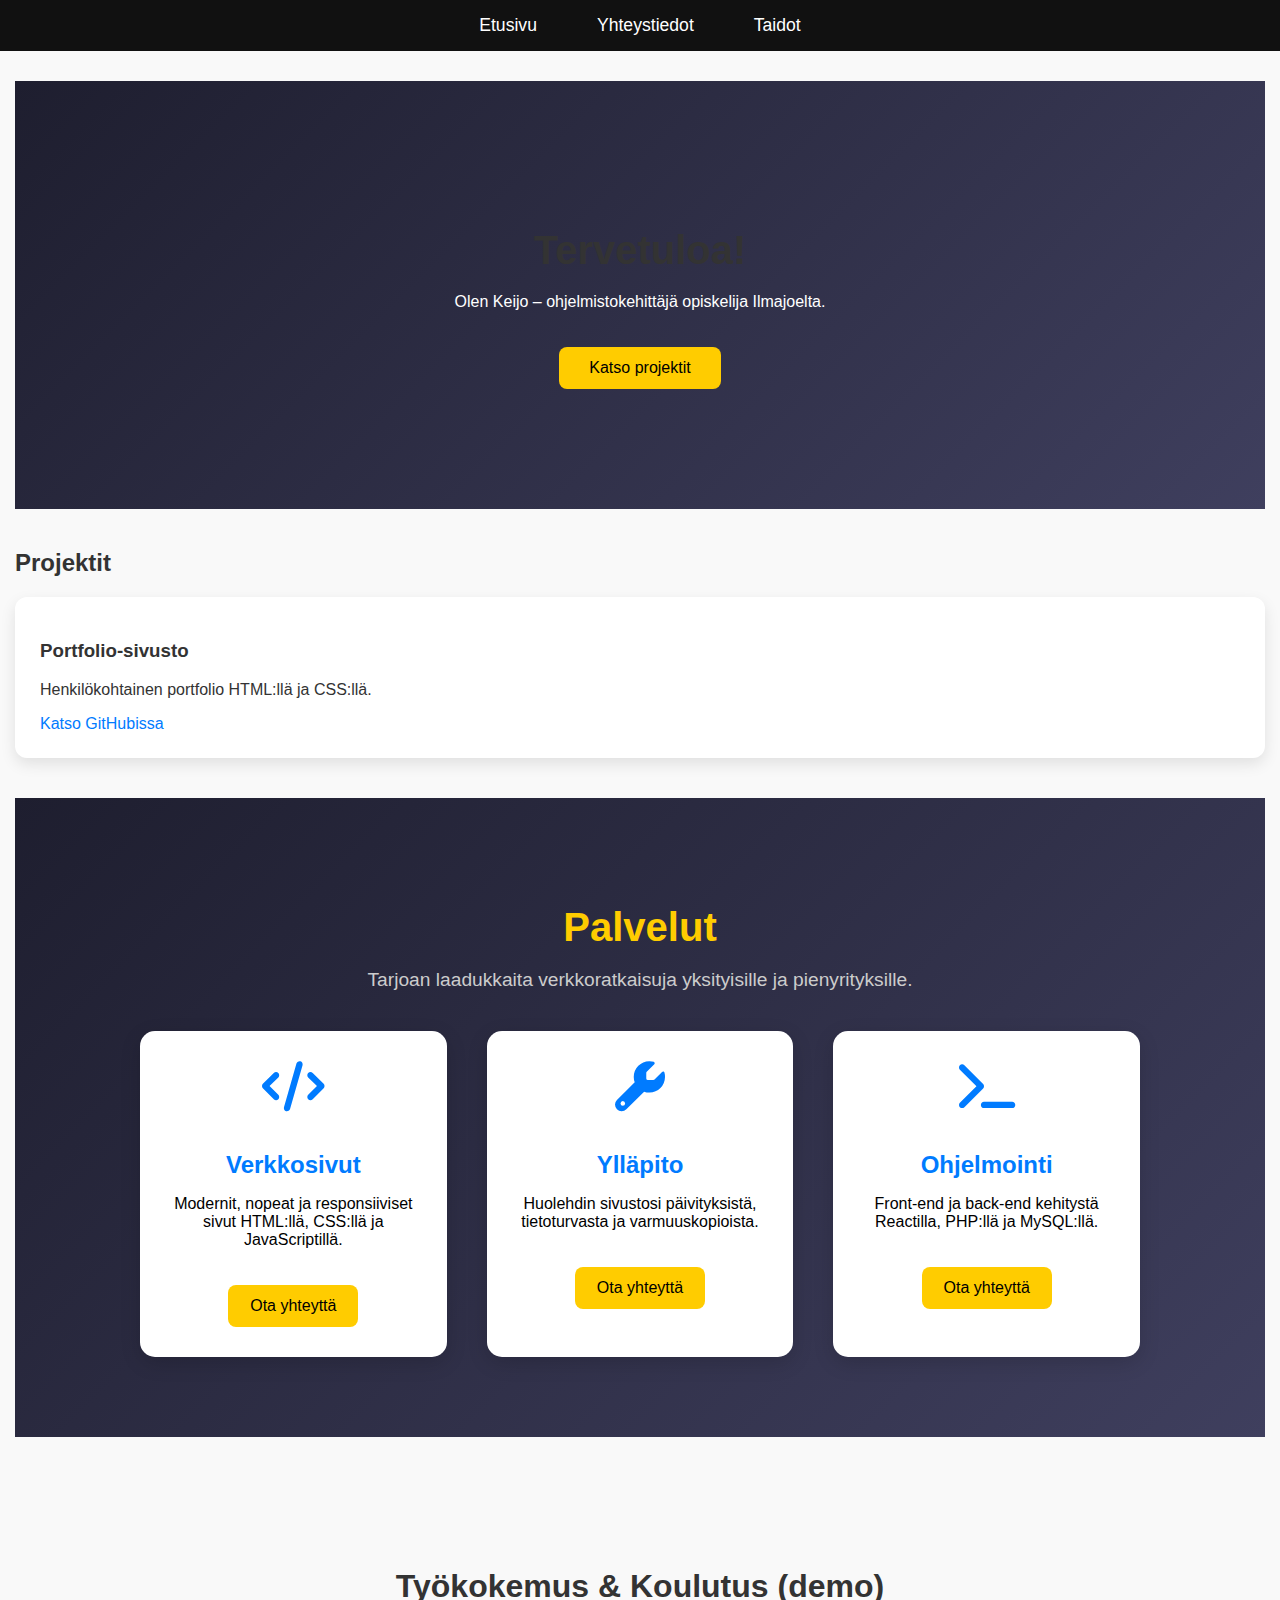
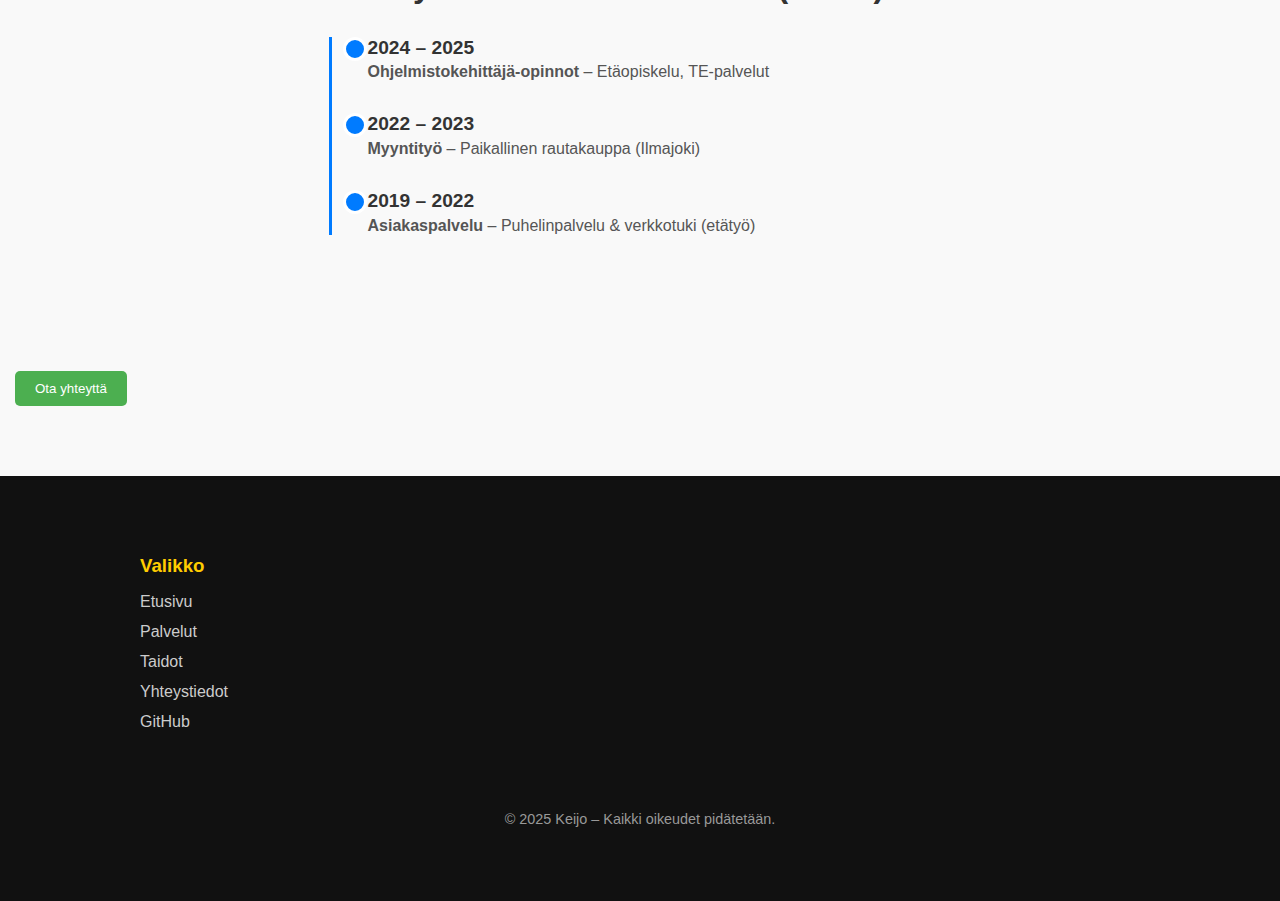
<file: index.html>
<!DOCTYPE html>
<html lang="fi">
<head>
    <meta charset="UTF-8">
    <meta name="viewport" content="width=device-width, initial-scale=1.0">
    <title>Keijo's Portfolio</title>
    <link rel="stylesheet" href="style.css">
    <link rel="stylesheet" href="https://cdnjs.cloudflare.com/ajax/libs/font-awesome/6.5.0/css/all.min.css">
  <link rel="icon" href="favicon.ico">
    <meta name="description" content="Keijo – ohjelmistokehittäjä Ilmajoelta. Portfolio ja palvelut.">
    <meta property="og:title" content="Keijo's Portfolio">
    <meta property="og:description" content="Tutustu projekteihini ja ota yhteyttä.">
    <meta property="og:image" content="https://example.com/kuva.jpg"> <!-- Korvaa omalla -->
    <meta property="og:type" content="website">
  <script type="application/ld+json">
  {
    "@context": "https://schema.org",
    "@type": "Person",
    "name": "Keijo",
    "url": "https://your-site.example.com",
    "jobTitle": "Ohjelmistokehittäjä",
    "address": { "@type": "PostalAddress", "addressLocality": "Ilmajoki", "addressCountry": "FI" }
  }
  </script>
</head>
<body>
  <a class="skip-link" href="#maincontent">Siirry sisältöön</a>
  <div id="loading" class="loading-overlay">
        <div class="loader"></div>
      </div>
  <header>
    <nav class="topnav" aria-label="Päävalikko">
      <button id="menuToggle" class="menu-toggle" aria-expanded="false" aria-controls="primary-menu">
        <i class="fas fa-bars" aria-hidden="true"></i>
        <span class="sr-only">Valikko</span>
      </button>
      <ul id="primary-menu" class="menu">
        <li><a href="index.html">Etusivu</a></li>
        <li><a href="contact.html">Yhteystiedot</a></li>
        <li><a href="skills.html">Taidot</a></li>
      </ul>
    </nav>
  </header>

    <main id="maincontent">
        <section id="hero">
            <h1>Tervetuloa!</h1>
            <p>Olen Keijo – ohjelmistokehittäjä opiskelija Ilmajoelta.</p>
            <a href="#projects" class="btn">Katso projektit</a>
        </section>

        <section id="projects">
            <h2>Projektit</h2>
            <div class="project-card">
                <h3>Portfolio-sivusto</h3>
                <p>Henkilökohtainen portfolio HTML:llä ja CSS:llä.</p>
                <a href="https://github.com/pentinmaki/portfolio" target="_blank">Katso GitHubissa</a>
              </div>
        </section>

        <section id="services">
            <h1>Palvelut</h1>
            <p class="subtitle">Tarjoan laadukkaita verkkoratkaisuja yksityisille ja pienyrityksille.</p>
            <div class="service-grid">
          
              <div class="service-card">
                <i class="fas fa-code service-icon"></i>
                <h2>Verkkosivut</h2>
                <p>Modernit, nopeat ja responsiiviset sivut HTML:llä, CSS:llä ja JavaScriptillä.</p>
                <a href="contact.html" class="service-btn">Ota yhteyttä</a>
              </div>
          
              <div class="service-card">
                <i class="fas fa-wrench service-icon"></i>
                <h2>Ylläpito</h2>
                <p>Huolehdin sivustosi päivityksistä, tietoturvasta ja varmuuskopioista.</p>
                <a href="contact.html" class="service-btn">Ota yhteyttä</a>
              </div>
          
              <div class="service-card">
                <i class="fas fa-terminal service-icon"></i>
                <h2>Ohjelmointi</h2>
                <p>Front-end ja back-end kehitystä Reactilla, PHP:llä ja MySQL:llä.</p>
                <a href="contact.html" class="service-btn">Ota yhteyttä</a>
              </div>
          
            </div>
          </section>

          <section id="timeline">
  <h2>Työkokemus & Koulutus (demo)</h2>
  <div class="timeline">

    <div class="timeline-item">
      <div class="timeline-content">
        <h3>2024 – 2025</h3>
        <p><strong>Ohjelmistokehittäjä-opinnot</strong> – Etäopiskelu, TE-palvelut</p>
      </div>
    </div>

    <div class="timeline-item">
      <div class="timeline-content">
        <h3>2022 – 2023</h3>
        <p><strong>Myyntityö</strong> – Paikallinen rautakauppa (Ilmajoki)</p>
      </div>
    </div>

    <div class="timeline-item">
      <div class="timeline-content">
        <h3>2019 – 2022</h3>
        <p><strong>Asiakaspalvelu</strong> – Puhelinpalvelu & verkkotuki (etätyö)</p>
      </div>
    </div>

  </div>
</section>

          <!-- Ota yhteyttä -painike -->
<button id="openContactModal" class="contact-btn">Ota yhteyttä</button>

<!-- Popup-lomake -->
<div id="contactModal" class="modal">
    <div class="modal-content">
        <span id="closeModal" class="close-btn">&times;</span>
        <h2>Ota yhteyttä</h2>
        <form id="contactForm" action="submit_form.php" method="POST">
            <label for="name">Nimi:</label>
            <input type="text" id="name" name="name" required>

            <label for="email">Sähköposti:</label>
            <input type="email" id="email" name="email" required>

            <label for="message">Viesti:</label>
            <textarea id="message" name="message" required></textarea>

            <button type="submit" id="submitBtn">Lähetä</button>
        </form>
        <div id="formStatus" class="hidden"></div>
    </div>
</div>

          
          
    </main>

    <footer>
        <div class="footer-content">
          <div class="footer-nav">
            <h3>Valikko</h3>
            <ul>
              <li><a href="#hero">Etusivu</a></li>
              <li><a href="#services">Palvelut</a></li>
              <li><a href="#skills">Taidot</a></li>
              <li><a href="#contact">Yhteystiedot</a></li>
              <li><a href="https://github.com">GitHub</a></li>
            </ul>
          </div>
          <div class="footer-copy">
            <p>&copy; 2025 Keijo – Kaikki oikeudet pidätetään.</p>
          </div>
        </div>
      </footer>
      
    <button id="scrollTopBtn" title="Palaa ylös">
        <i class="fas fa-arrow-up"></i>
      </button>
      <script>
        // Mobile menu toggle
        (function(){
          const menuToggle = document.getElementById('menuToggle');
          const menu = document.getElementById('primary-menu');
          if(menuToggle && menu){
            menuToggle.addEventListener('click', function(){
              const expanded = this.getAttribute('aria-expanded') === 'true';
              this.setAttribute('aria-expanded', String(!expanded));
              menu.classList.toggle('open');
            });
          }
        })();

        const scrollTopBtn = document.getElementById("scrollTopBtn");

        window.addEventListener("scroll", () => {
          if (window.scrollY > 300) {
            scrollTopBtn.classList.add("show");
          } else {
            scrollTopBtn.classList.remove("show");
          }
        });

        scrollTopBtn.addEventListener("click", () => {
          window.scrollTo({ top: 0, behavior: 'smooth' });
        });
      </script>

<script>
  // Hakee popup-ikkunan ja sulkupainikkeen
const modal = document.getElementById("contactModal");
const openModalButton = document.getElementById("openContactModal");
const closeModalButton = document.getElementById("closeModal");

// Avaa popup-ikkuna, kun painetaan "Ota yhteyttä" -painiketta
openModalButton.onclick = function() {
    modal.style.display = "block";
}

// Sulkee popup-ikkunan, kun painetaan sulkupainiketta
closeModalButton.onclick = function() {
    modal.style.display = "none";
}

// Sulkee popup-ikkunan, jos käyttäjä klikkaa sen ulkopuolelle
window.onclick = function(event) {
    if (event.target == modal) {
        modal.style.display = "none";
    }
}

// Lomakkeen lähetys ja tarkistus
document.getElementById("contactForm").addEventListener("submit", function(event) {
    event.preventDefault();

    const name = document.getElementById("name").value;
    const email = document.getElementById("email").value;
    const message = document.getElementById("message").value;

    if (name && email && message) {
        document.getElementById("formStatus").classList.remove("hidden");
        document.getElementById("formStatus").textContent = "Viesti lähetetty onnistuneesti!";
        document.getElementById("formStatus").classList.add("success");
        document.getElementById("contactForm").reset(); // Tyhjentää lomakkeen
    } else {
        document.getElementById("formStatus").classList.remove("hidden");
        document.getElementById("formStatus").textContent = "Täytä kaikki kentät ennen lähettämistä!";
        document.getElementById("formStatus").classList.add("error");
    }
});

    window.addEventListener("load", function() {
      const loader = document.getElementById("loading");
      loader.style.display = "none"; // Piilottaa animaation latauksen jälkeen
    });
  
  </script>
            
</body>
</html>
</file>
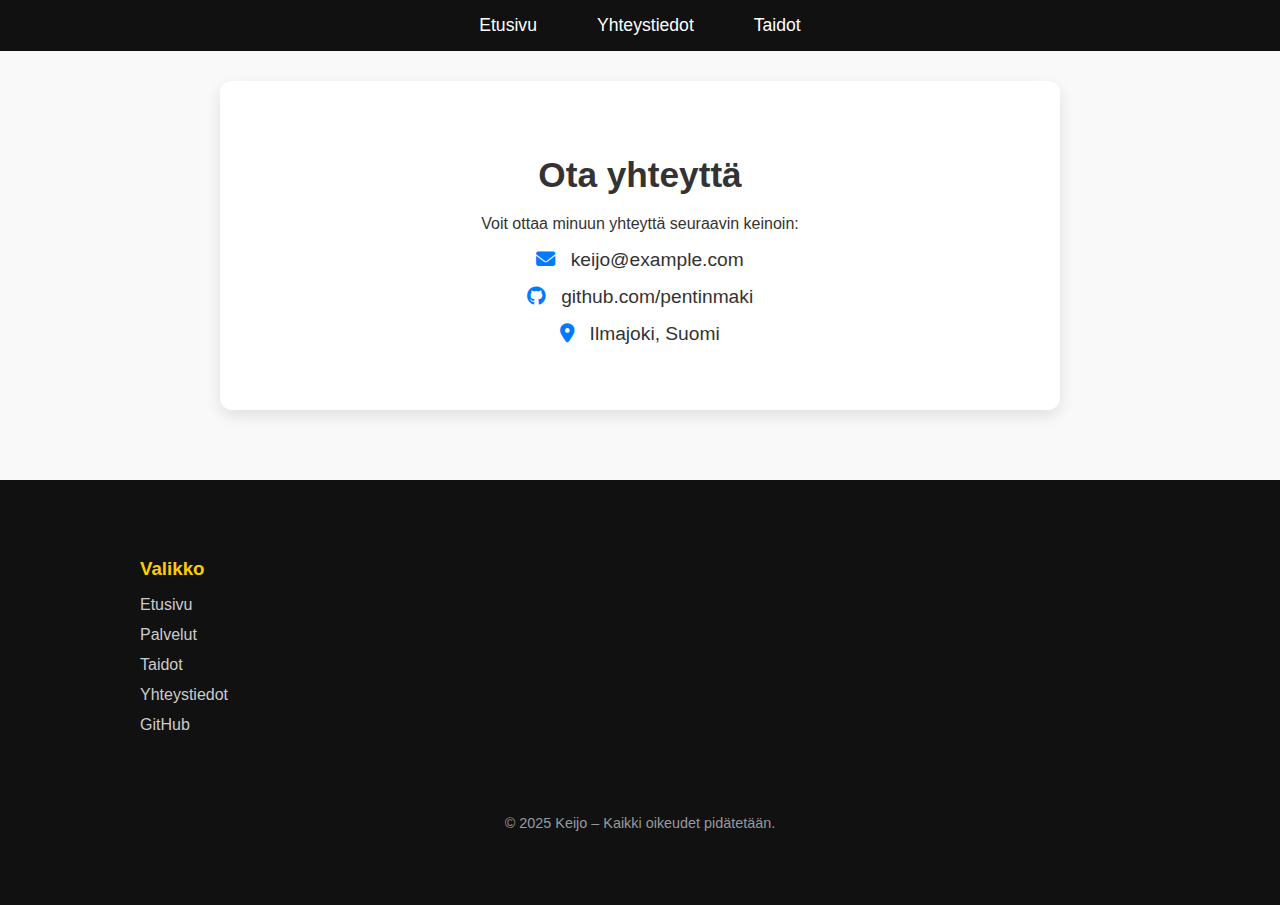
<file: contact.html>
<!DOCTYPE html>
<html lang="fi">
<head>
    <meta charset="UTF-8">
    <meta name="viewport" content="width=device-width, initial-scale=1.0">
    <title>Yhteystiedot</title>
    <link rel="stylesheet" href="style.css">
    <link rel="stylesheet" href="https://cdnjs.cloudflare.com/ajax/libs/font-awesome/6.5.0/css/all.min.css">
  <link rel="icon" href="favicon.ico">
</head>
<body>
  <a class="skip-link" href="#maincontent">Siirry sisältöön</a>
  <header>
    <nav class="topnav" aria-label="Päävalikko">
      <button id="menuToggleContact" class="menu-toggle" aria-expanded="false" aria-controls="primary-menu-contact">
        <i class="fas fa-bars" aria-hidden="true"></i>
        <span class="sr-only">Valikko</span>
      </button>
      <ul id="primary-menu-contact" class="menu">
        <li><a href="index.html">Etusivu</a></li>
        <li><a href="contact.html">Yhteystiedot</a></li>
        <li><a href="skills.html">Taidot</a></li>
      </ul>
    </nav>
  </header>

    <main id="maincontent">
        <section id="contact">
          <h1>Ota yhteyttä</h1>
          <p>Voit ottaa minuun yhteyttä seuraavin keinoin:</p>
      
          <div class="contact-info">
            <p><i class="fas fa-envelope"></i> keijo@example.com</p>
            <p><i class="fab fa-github"></i> <a href="https://github.com/pentinmaki" target="_blank">github.com/pentinmaki</a></p>
            <p><i class="fas fa-map-marker-alt"></i> Ilmajoki, Suomi</p>
          </div>
        </section>
      </main>      

      <footer>
        <div class="footer-content">
          <div class="footer-nav">
            <h3>Valikko</h3>
            <ul>
              <li><a href="#hero">Etusivu</a></li>
              <li><a href="#services">Palvelut</a></li>
              <li><a href="#skills">Taidot</a></li>
              <li><a href="#contact">Yhteystiedot</a></li>
              <li><a href="https://github.com">GitHub</a></li>
            </ul>
          </div>
          <div class="footer-copy">
            <p>&copy; 2025 Keijo – Kaikki oikeudet pidätetään.</p>
          </div>
        </div>
      <script>
        (function(){
          const btn = document.getElementById('menuToggleContact');
          const menu = document.getElementById('primary-menu-contact');
          if(btn && menu){
            btn.addEventListener('click', function(){
              const expanded = this.getAttribute('aria-expanded') === 'true';
              this.setAttribute('aria-expanded', String(!expanded));
              menu.classList.toggle('open');
            });
          }
        })();
      </script>
      </footer>
</body>
</html>
</file>
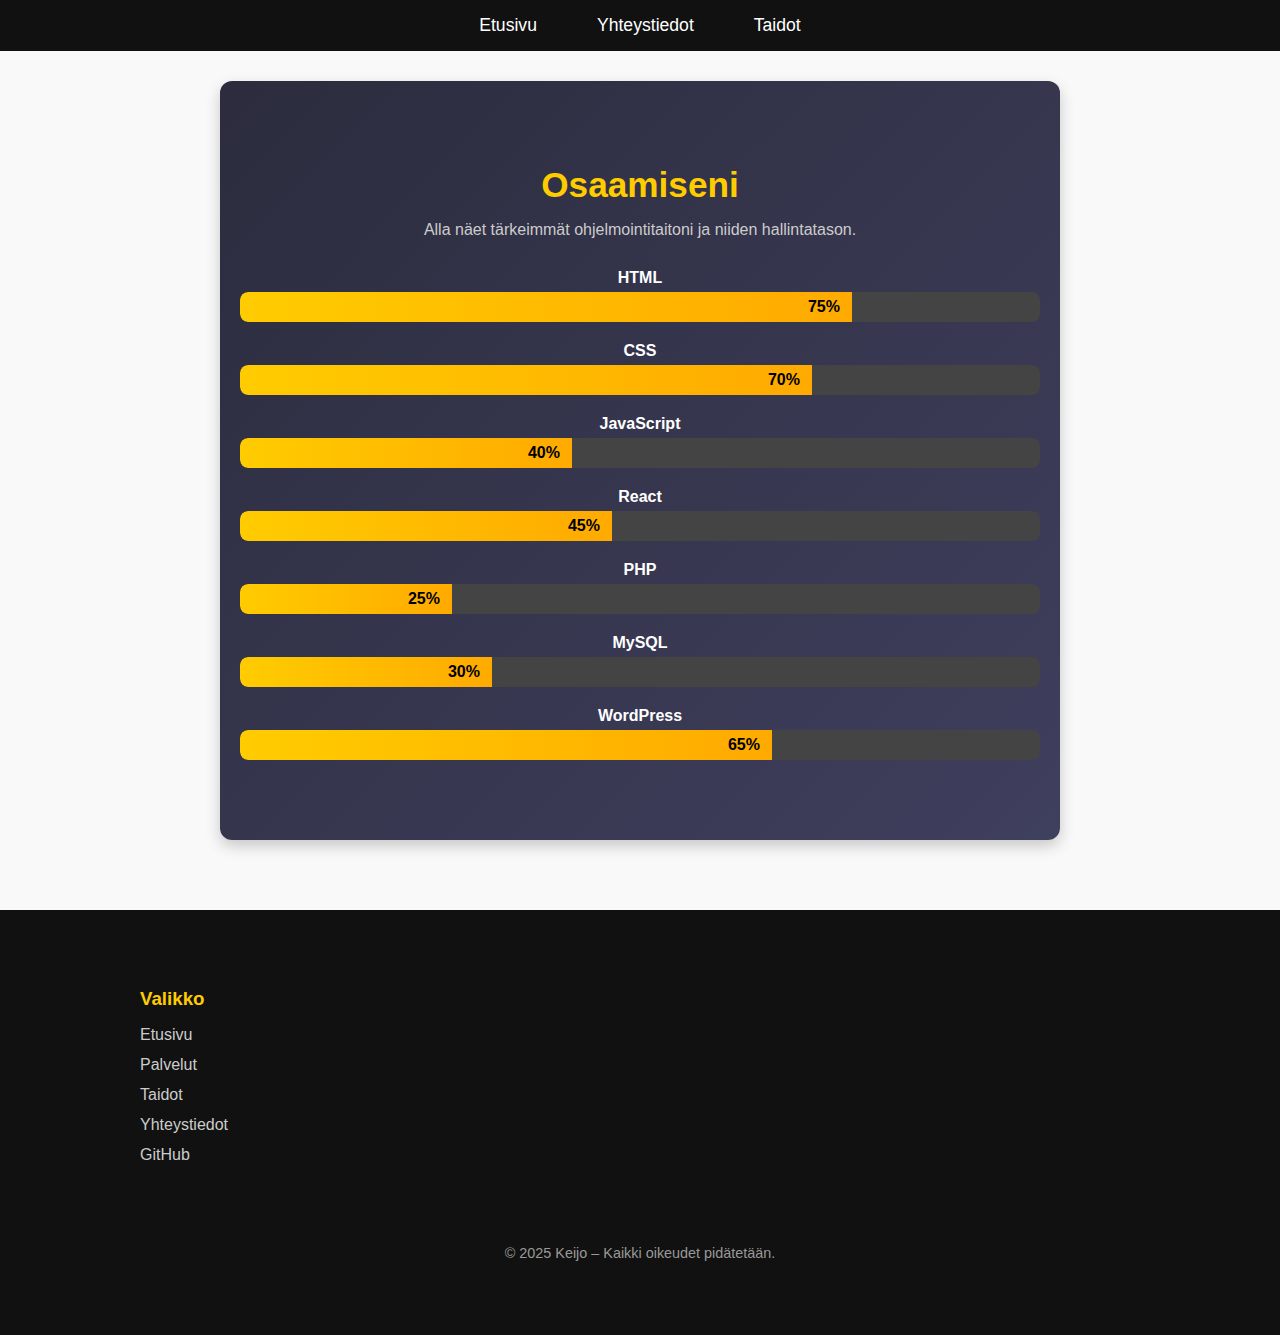
<file: skills.html>
<!DOCTYPE html>
<html lang="fi">
<head>
  <meta charset="UTF-8">
  <title>Taidot – Keijo</title>
  <link rel="stylesheet" href="style.css">
  <link rel="icon" href="favicon.ico">
</head>
<body>
  <a class="skip-link" href="#maincontent">Siirry sisältöön</a>
  <header>
    <nav class="topnav" aria-label="Päävalikko">
      <button id="menuToggleSkills" class="menu-toggle" aria-expanded="false" aria-controls="primary-menu-skills">
        <i class="fas fa-bars" aria-hidden="true"></i>
        <span class="sr-only">Valikko</span>
      </button>
      <ul id="primary-menu-skills" class="menu">
        <li><a href="index.html">Etusivu</a></li>
        <li><a href="contact.html">Yhteystiedot</a></li>
        <li><a href="skills.html">Taidot</a></li>
      </ul>
    </nav>
  </header>

  <main id="maincontent">
    <section class="skills">
      <h1>Osaamiseni</h1>
      <p>Alla näet tärkeimmät ohjelmointitaitoni ja niiden hallintatason.</p>

      <div class="skill">
        <label>HTML</label>
        <div class="bar">
          <div class="fill" style="width: 75%;" title="Hyvä ymmärrys HTML5-rakenteesta ja semantiikasta">75%</div>
        </div>
      </div>
      
      <div class="skill">
        <label>CSS</label>
        <div class="bar">
          <div class="fill" style="width: 70%;" title="Hyvä hallinta Flexbox, Grid ja animaatioista">70%</div>
        </div>
      </div>
      
      <div class="skill">
        <label>JavaScript</label>
        <div class="bar">
          <div class="fill" style="width: 40%;" title="DOM-manipulointi, eventit, fetch, ES6+">40%</div>
        </div>
      </div>
      
      <div class="skill">
        <label>React</label>
        <div class="bar">
          <div class="fill" style="width: 45%;" title="Komponentit, props, hookit, SPA-rakenne">45%</div>
        </div>
      </div>
      
      <div class="skill">
        <label>PHP</label>
        <div class="bar">
          <div class="fill" style="width: 25%;" title="Perusrakenteet, lomakekäsittely, MySQL-yhteydet">25%</div>
        </div>
      </div>
      
      <div class="skill">
        <label>MySQL</label>
        <div class="bar">
          <div class="fill" style="width: 30%;" title="CRUD-kyselyt, JOINit, tietokantasuunnittelu">30%</div>
        </div>
      </div>
      
      <div class="skill">
        <label>WordPress</label>
        <div class="bar">
          <div class="fill" style="width: 65%;" title="Teemojen muokkaus, lisäosat, ylläpito">65%</div>
        </div>
      </div>
      
    </section>
  </main>
  <script>
    document.addEventListener("DOMContentLoaded", function() {
      const fills = document.querySelectorAll(".fill");

      function isInViewport(element) {
        const rect = element.getBoundingClientRect();
        return (
          rect.top <= window.innerHeight && rect.bottom >= 0
        );
      }

      function animateBars() {
        fills.forEach(fill => {
          if (isInViewport(fill) && !fill.classList.contains("animated")) {
            const width = fill.style.width;
            fill.style.width = "0";
            setTimeout(() => {
              fill.style.width = width;
              fill.classList.add("animated");
            }, 100);
          }
        });
      }

      window.addEventListener("scroll", animateBars);
      animateBars(); // Tarkistetaan heti sivun latauksessa
    });
    // Menu toggle for this page
    (function(){
      const btn = document.getElementById('menuToggleSkills');
      const menu = document.getElementById('primary-menu-skills');
      if(btn && menu){
        btn.addEventListener('click', function(){
          const expanded = this.getAttribute('aria-expanded') === 'true';
          this.setAttribute('aria-expanded', String(!expanded));
          menu.classList.toggle('open');
        });
      }
    })();
    </script>
    <footer>
        <div class="footer-content">
          <div class="footer-nav">
            <h3>Valikko</h3>
            <ul>
              <li><a href="#hero">Etusivu</a></li>
              <li><a href="#services">Palvelut</a></li>
              <li><a href="#skills">Taidot</a></li>
              <li><a href="#contact">Yhteystiedot</a></li>
              <li><a href="https://github.com">GitHub</a></li>
            </ul>
          </div>
          <div class="footer-copy">
            <p>&copy; 2025 Keijo – Kaikki oikeudet pidätetään.</p>
          </div>
        </div>
      </footer>
      
    <button id="scrollTopBtn" title="Palaa ylös">
        <i class="fas fa-arrow-up"></i>
      </button>
      <script>
        const scrollTopBtn = document.getElementById("scrollTopBtn");
      
        window.addEventListener("scroll", () => {
          if (window.scrollY > 300) {
            scrollTopBtn.classList.add("show");
          } else {
            scrollTopBtn.classList.remove("show");
          }
        });
      
        scrollTopBtn.addEventListener("click", () => {
          window.scrollTo({ top: 0, behavior: 'smooth' });
        });
      </script>
</body>
</html>
</file>
<file: style.css>
/* Perusasetukset */
:root{
    --bg:#f9f9f9;
    --text:#333;
    --accent:#ffcc00;
    --accent-dark:#ffaa00;
    --brand:#1e1e2f;
}
body {
    font-family: 'Segoe UI', Tahoma, Geneva, Verdana, sans-serif;
    margin: 0;
    padding: 0;
    background-color: var(--bg);
    color: var(--text);
}

header {
    background-color: #111;
    color: #fff;
    padding: 15px;
    text-align: center;
}

/* Skip link (näkyy vain näppäimistöllä) */
.skip-link{
    position: absolute;
    left: -999px;
    top: auto;
    width: 1px;
    height: 1px;
    overflow: hidden;
}
.skip-link:focus{
    left: 10px;
    top: 10px;
    width: auto;
    height: auto;
    background: #fff;
    color: #000;
    padding: 8px 12px;
    border-radius: 4px;
    box-shadow: 0 2px 6px rgba(0,0,0,0.2);
    z-index: 1001;
}

/* Top navigation + hamburger */
.topnav{
    display:flex;
    align-items:center;
    justify-content:center;
    gap:12px;
}

.sr-only{ position: absolute !important; width: 1px; height: 1px; padding: 0; margin: -1px; overflow: hidden; clip: rect(0,0,0,0); white-space: nowrap; border: 0; }
.menu-toggle{
    background:transparent;
    border:0;
    color:#fff;
    font-size:1.3rem;
    display:none;
    cursor:pointer;
}
.menu{
    list-style:none;
    margin:0;
    padding:0;
    display:flex;
    gap:20px;
}
.menu li a{ color:#fff; text-decoration:none; }
.menu.open{ display:block; }


nav ul {
    list-style: none;
    padding: 0;
    margin: 0;
    text-align: center;
}

nav ul li {
    display: inline-block;
    margin: 0 20px;
}

nav ul li a {
    color: #fff;
    text-decoration: none;
    font-size: 1.1rem;
    transition: color 0.3s ease;
}

nav ul li a:hover {
    color: #ffcc00;
}

main {
    padding: 30px 15px;
}

h1, h2, h3 {
    color: #333;
}

section {
    margin-bottom: 40px;
}

/* Responsiivinen suunnittelu */
@media (max-width: 768px) {
    .menu{
        display:none;
        flex-direction:column;
        gap:10px;
        background: #111;
        padding: 12px;
        border-radius: 8px;
    }
    .menu.open{ display:flex; }
    .menu-toggle{ display:inline-block; }
}

/* Hero-alue */
#hero {
    background: linear-gradient(135deg, #1e1e2f, #3f3f5e);
    color: #fff;
    padding: 120px 20px;
    text-align: center;
}

#hero h1 {
    font-size: 2.5rem;
    margin-bottom: 20px;
}

.btn {
    display: inline-block;
    padding: 12px 30px;
    background-color: #ffcc00;
    color: black;
    border-radius: 8px;
    text-decoration: none;
    font-size: 1rem;
    margin-top: 20px;
    transition: background-color 0.3s ease;
}

.btn:hover {
    background-color: #ffaa00;
}

/* Projektikortit */
.project-card {
    background: #fff;
    border-radius: 12px;
    padding: 25px;
    box-shadow: 0 6px 15px rgba(0, 0, 0, 0.1);
    margin-bottom: 30px;
    transition: transform 0.3s ease, box-shadow 0.3s ease;
}

.project-card a {
    color: #007bff;
    text-decoration: none;
}

.project-card a:hover {
    color: #ff6600;
}

.project-card:hover {
    transform: translateY(-5px);
    box-shadow: 0 12px 25px rgba(0, 0, 0, 0.1);
}

/* Yhteydenotto */
#contact {
    background: #fff;
    padding: 50px 20px;
    text-align: center;
    max-width: 800px;
    margin: 0 auto;
    border-radius: 12px;
    box-shadow: 0 6px 15px rgba(0, 0, 0, 0.1);
}

#contact h1 {
    font-size: 2.2em;
    margin-bottom: 20px;
}

.contact-info p {
    font-size: 1.2em;
    margin: 15px 0;
}

.contact-info i {
    margin-right: 10px;
    color: #007bff;
}

.contact-info a {
    color: #333;
    text-decoration: none;
}

.contact-info a:hover {
    text-decoration: underline;
}

/* Taidot */
.skills {
    background: linear-gradient(135deg, #2c2c3e, #3f3f5e);
    color: white;
    padding: 60px 20px;
    border-radius: 12px;
    box-shadow: 0 6px 15px rgba(0, 0, 0, 0.2);
    max-width: 800px;
    margin: 0 auto;
    text-align: center;
}

.skills h1 {
    font-size: 2.2em;
    margin-bottom: 10px;
    color: #ffcc00;
}

.skills p {
    margin-bottom: 30px;
    color: #ccc;
}

.skill {
    margin-bottom: 20px;
}

.skill label {
    font-weight: bold;
    display: block;
    margin-bottom: 5px;
    color: #fff;
}

.bar {
    background-color: #444;
    border-radius: 8px;
    overflow: hidden;
    height: 30px;
}

.fill {
    background: linear-gradient(to right, #ffcc00, #ffaa00);
    height: 100%;
    line-height: 30px;
    color: #000;
    text-align: right;
    padding-right: 12px;
    font-weight: bold;
    border-radius: 8px 0 0 8px;
    transition: width 1s ease;
}

/* Palvelut */
#services {
    background: linear-gradient(135deg, #1e1e2f, #3f3f5e);
    color: white;
    padding: 80px 20px;
    text-align: center;
}

#services h1 {
    font-size: 2.5em;
    margin-bottom: 15px;
    color: #ffcc00;
}

#services .subtitle {
    font-size: 1.2em;
    color: #ccc;
    margin-bottom: 40px;
}

.service-grid {
    display: grid;
    grid-template-columns: repeat(auto-fit, minmax(280px, 1fr));
    gap: 40px;
    max-width: 1000px;
    margin: 0 auto;
}

.service-card {
    background: #fff;
    color: black;
    padding: 30px;
    border-radius: 15px;
    box-shadow: 0 6px 20px rgba(0, 0, 0, 0.15);
    transition: transform 0.3s ease, box-shadow 0.3s ease;
}

.service-card:hover {
    transform: translateY(-10px);
    box-shadow: 0 12px 25px rgba(0, 0, 0, 0.2);
}

.service-card h2 {
    color: #007bff;
    margin-bottom: 15px;
}

.service-icon {
    font-size: 50px;
    color: #007bff;
    margin-bottom: 20px;
}

.service-btn {
    display: inline-block;
    margin-top: 20px;
    padding: 12px 22px;
    background-color: #ffcc00;
    color: black;
    text-decoration: none;
    border-radius: 8px;
    transition: background-color 0.3s ease;
}

.service-btn:hover {
    background-color: #ffaa00;
}

/* Scroll to Top Button */
#scrollTopBtn {
    position: fixed;
    bottom: 30px;
    right: 30px;
    background-color: #ffcc00;
    color: black;
    border: none;
    padding: 15px;
    border-radius: 50%;
    font-size: 20px;
    cursor: pointer;
    box-shadow: 0 6px 12px rgba(0, 0, 0, 0.2);
    opacity: 0;
    visibility: hidden;
    transition: opacity 0.3s ease;
}

#scrollTopBtn.show {
    opacity: 1;
    visibility: visible;
}

#scrollTopBtn:hover {
    background-color: #ffaa00;
}

/* Footer */
footer {
    background-color: #111;
    color: #fff;
    padding: 60px 20px;
    margin-top: 40px;
}

.footer-content {
    max-width: 1000px;
    margin: 0 auto;
    display: flex;
    flex-wrap: wrap;
    justify-content: space-between;
    align-items: flex-start;
}

.footer-nav {
    margin-bottom: 20px;
}

.footer-nav h3 {
    margin-bottom: 15px;
    color: #ffcc00;
}

.footer-nav ul {
    list-style: none;
    padding: 0;
}

.footer-nav ul li {
    margin-bottom: 12px;
}

.footer-nav ul li a {
    color: #ccc;
    text-decoration: none;
    transition: color 0.3s ease;
}

.footer-nav ul li a:hover {
    color: #ffcc00;
}

.footer-copy {
    text-align: center;
    width: 100%;
    margin-top: 30px;
    font-size: 0.9em;
    color: #999;
}

/* Latausanimaatio */
.loading-overlay {
    position: fixed;
    top: 0;
    left: 0;
    width: 100%;
    height: 100%;
    background-color: rgba(0, 0, 0, 0.7);
    display: flex;
    justify-content: center;
    align-items: center;
    z-index: 1000;
}

.loader {
    border: 8px solid #f3f3f3;
    border-top: 8px solid #ffcc00;
    border-radius: 50%;
    width: 60px;
    height: 60px;
    animation: spin 1.5s linear infinite;
}

@keyframes spin {
    0% { transform: rotate(0deg); }
    100% { transform: rotate(360deg); }
}

/* Popup-ikkunan perusasetukset */
.modal {
    display: none; /* Piilota popup aluksi */
    position: fixed;
    z-index: 1; /* Varmistaa, että se on päällä */
    left: 0;
    top: 0;
    width: 100%;
    height: 100%;
    background-color: rgba(0, 0, 0, 0.5); /* Taustahämy */
    padding-top: 60px;
}

.modal-content {
    background-color: #fff;
    margin: 5% auto;
    padding: 20px;
    border-radius: 8px;
    width: 80%;
    max-width: 500px;
    box-shadow: 0 4px 8px rgba(0, 0, 0, 0.2);
}

/* Sulkupainike */
.close-btn {
    color: #aaa;
    float: right;
    font-size: 28px;
    font-weight: bold;
}

.close-btn:hover,
.close-btn:focus {
    color: black;
    text-decoration: none;
    cursor: pointer;
}

/* Lomakkeen tyylit */
#contactForm input, #contactForm textarea {
    width: 100%;
    padding: 10px;
    margin: 10px 0;
    border: 1px solid #ccc;
    border-radius: 5px;
}

#contactForm button {
    background-color: #4CAF50;
    color: white;
    padding: 10px 20px;
    border: none;
    border-radius: 5px;
    cursor: pointer;
}

#contactForm button:hover {
    background-color: #45a049;
}

/* Statusviestin tyylit */
.hidden {
    display: none;
}

#formStatus.success {
    color: green;
}

#formStatus.error {
    color: red;
}

/* Ota yhteyttä -painike */
.contact-btn {
    background-color: #4CAF50;
    color: white;
    padding: 10px 20px;
    border: none;
    border-radius: 5px;
    cursor: pointer;
}

.contact-btn:hover {
    background-color: #45a049;
}

#timeline {
  padding: 4rem 1rem;
  background-color: #f9f9f9;
}

#timeline h2 {
  text-align: center;
  margin-bottom: 2rem;
  font-size: 2rem;
}

.timeline {
  position: relative;
  margin: 0 auto;
  padding-left: 20px;
  border-left: 3px solid #007BFF;
  max-width: 600px;
}

.timeline-item {
  margin-bottom: 2rem;
  position: relative;
}

.timeline-item::before {
  content: "";
  position: absolute;
  left: -9px;
  top: 0;
  width: 18px;
  height: 18px;
  background-color: #007BFF;
  border-radius: 50%;
  border: 3px solid white;
}

.timeline-content {
  padding-left: 1rem;
}

.timeline-content h3 {
  margin: 0;
  font-size: 1.2rem;
  color: #333;
}

.timeline-content p {
  margin: 0.3rem 0 0;
  color: #555;
}
</file>
